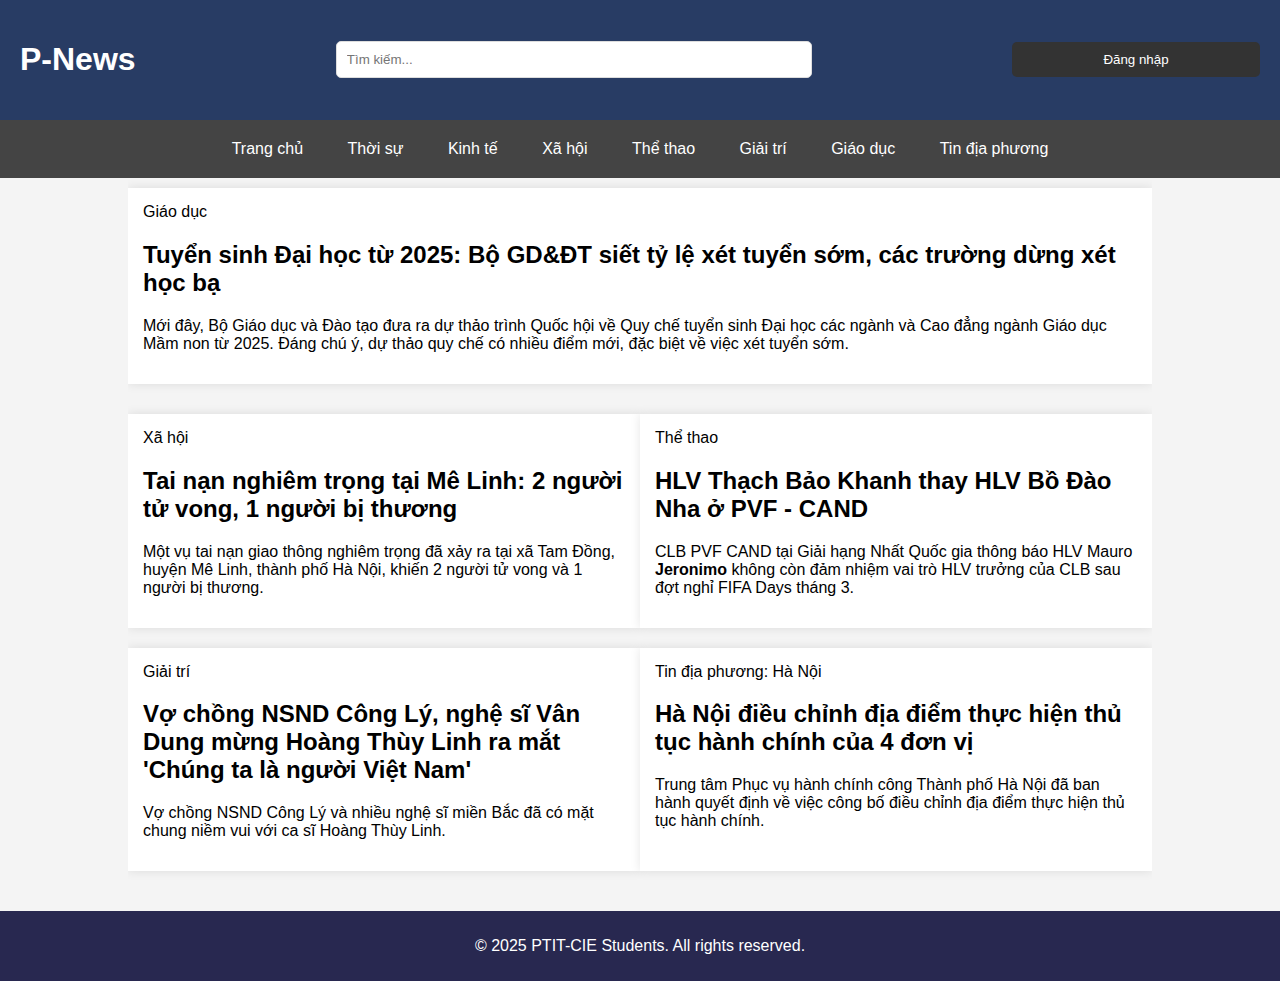
<file: index.html>
<!DOCTYPE html>
<html lang="vi">
<head>
    <meta charset="UTF-8">
    <meta name="viewport" content="width=device-width, initial-scale=1.0">
    <title>P-News</title>
    <link rel="stylesheet" href="style.css">
</head>
<body>
    <header>
        <h1>P-News</h1>
        <div class="search-box">
            <input type="text" placeholder="Tìm kiếm...">
        </div>
        <button class="hp-login">Đăng nhập</button>
    </header>
    <nav>
        <a href="#">Trang chủ</a>
        <a href="#">Thời sự</a>
        <a href="#">Kinh tế</a>
        <a href="#">Xã hội</a>
        <a href="#">Thể thao</a>
        <a href="#">Giải trí</a>
        <a href="#">Giáo dục</a>
        <a href="#">Tin địa phương</a>
    </nav>
    <div class="container">
        <section class="news">
            <div class="news-item">
                <text>Giáo dục</text>
                <h2>Tuyển sinh Đại học từ 2025: Bộ GD&ĐT siết tỷ lệ xét tuyển sớm, các trường dừng xét học bạ</h2>
                <p>Mới đây, Bộ Giáo dục và Đào tạo đưa ra dự thảo trình Quốc hội về Quy chế tuyển sinh Đại học các ngành và Cao đẳng ngành Giáo dục Mầm non từ 2025. Đáng chú ý, dự thảo quy chế có nhiều điểm mới, đặc biệt về việc xét tuyển sớm.</p>
            </div>
        </section>
        <section class="news">
            <div class="news-item">
                <text>Xã hội</text>
                <h2>Tai nạn nghiêm trọng tại Mê Linh: 2 người tử vong, 1 người bị thương</h2>
                <p>Một vụ tai nạn giao thông nghiêm trọng đã xảy ra tại xã Tam Đồng, huyện Mê Linh, thành phố Hà Nội, khiến 2 người tử vong và 1 người bị thương.</p>
            </div>
            <div class="news-item">
                <text>Thể thao</text>
                <h2>HLV Thạch Bảo Khanh thay HLV Bồ Đào Nha ở PVF - CAND</h2>
                <p>CLB PVF CAND tại Giải hạng Nhất Quốc gia thông báo HLV Mauro <strong>Jeronimo</strong> không còn đảm nhiệm vai trò HLV trưởng của CLB sau đợt nghỉ FIFA Days tháng 3.</p>
            </div>
            <div class="news-item">
                <text>Giải trí</text>
                <h2>Vợ chồng NSND Công Lý, nghệ sĩ Vân Dung mừng Hoàng Thùy Linh ra mắt 'Chúng ta là người Việt Nam'</h2>
                <p>Vợ chồng NSND Công Lý và nhiều nghệ sĩ miền Bắc đã có mặt chung niềm vui với ca sĩ Hoàng Thùy Linh.</p>
            </div>
            <div class="news-item">
                <text>Tin địa phương: Hà Nội</text>
                <h2>Hà Nội điều chỉnh địa điểm thực hiện thủ tục hành chính của 4 đơn vị</h2>
                <p>Trung tâm Phục vụ hành chính công Thành phố Hà Nội đã ban hành quyết định về việc công bố điều chỉnh địa điểm thực hiện thủ tục hành chính.</p>
            </div>
        </section>
    </div>
    <footer>
        <p>&copy; 2025 PTIT-CIE Students. All rights reserved.</p>
    </footer>
</body>
</html>
</file>
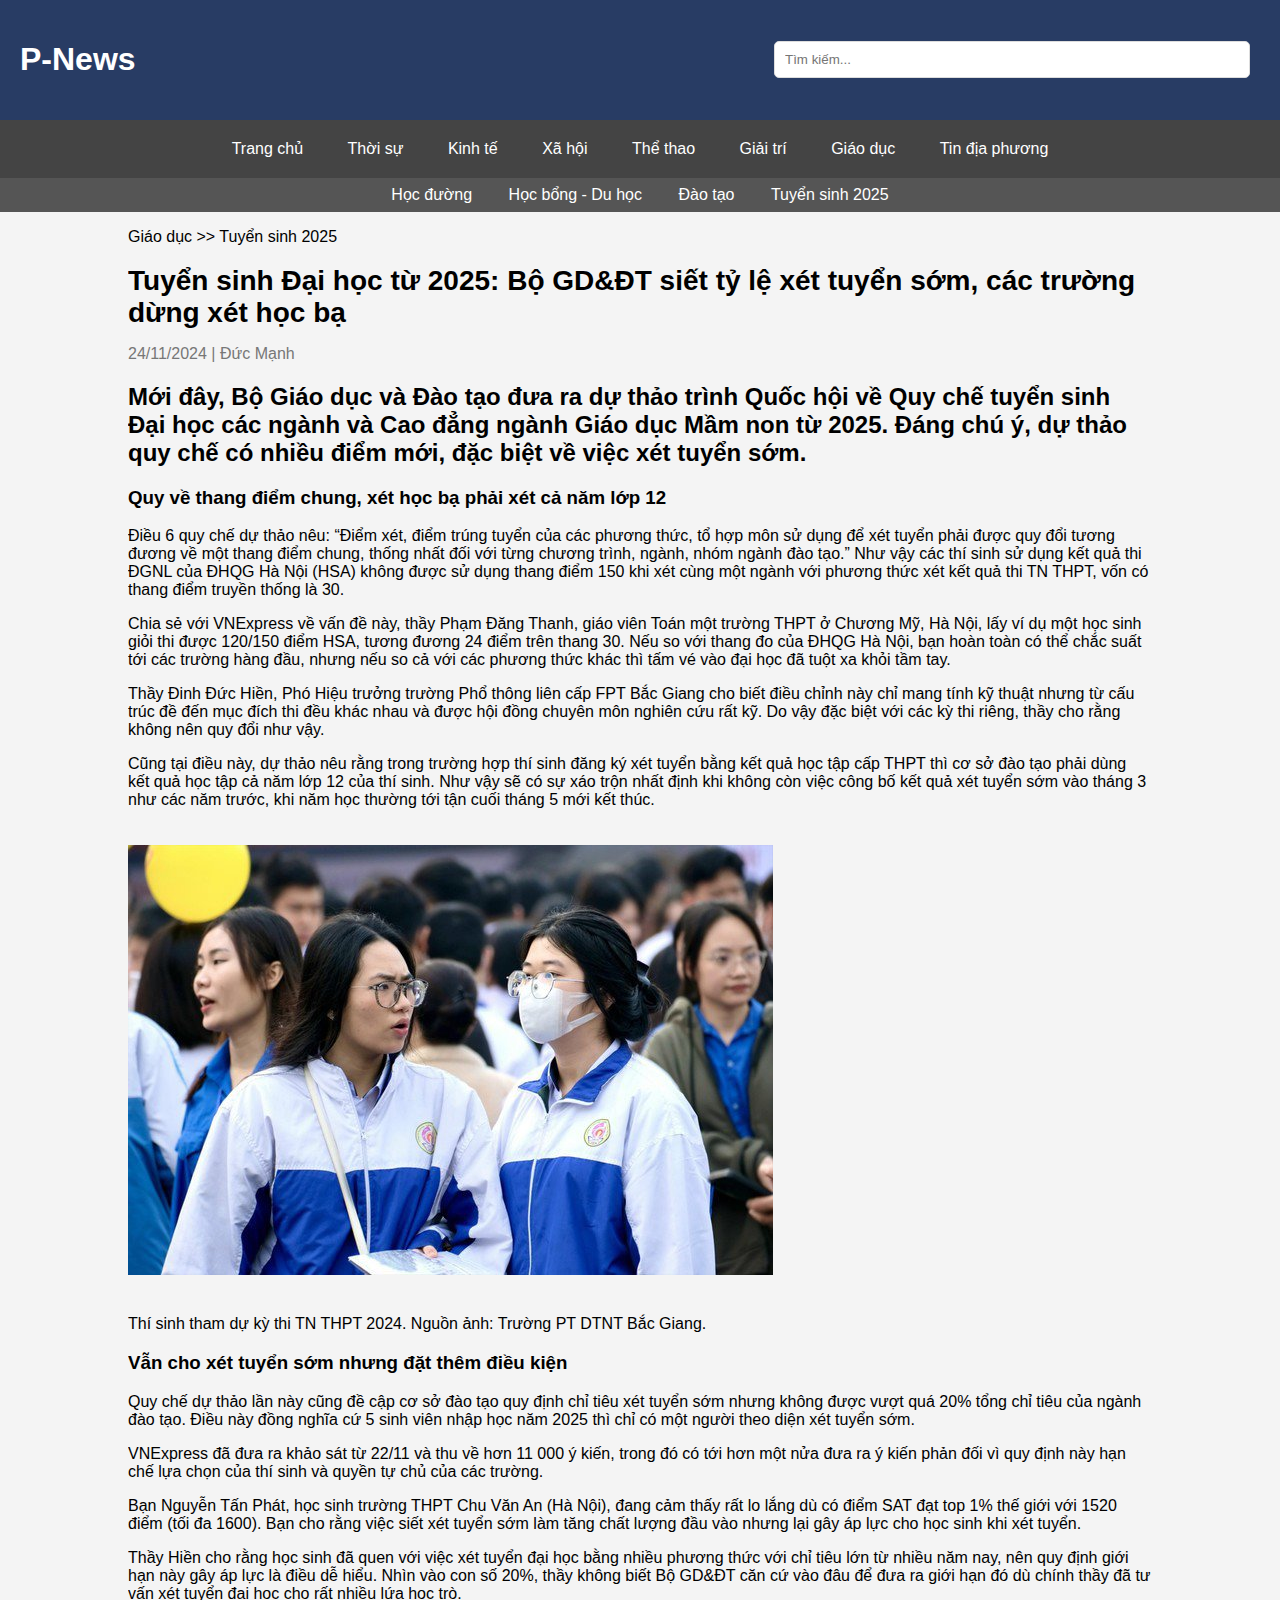
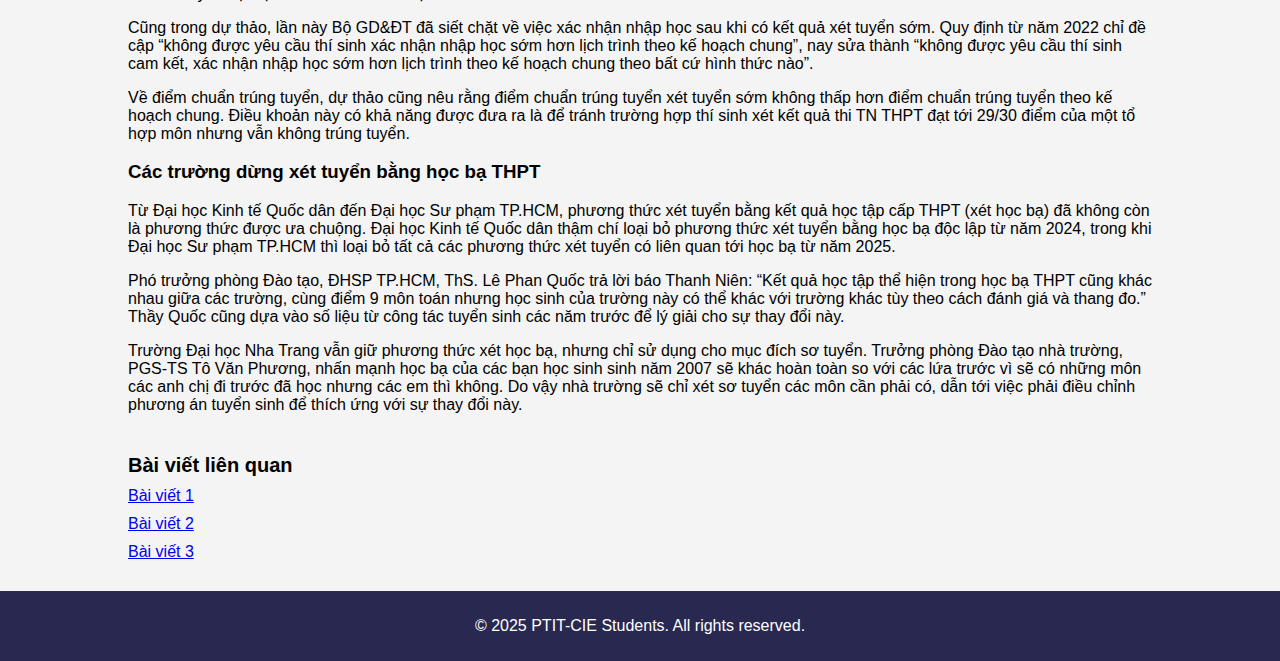
<file: article-2428725173.html>
<!DOCTYPE html>
<html lang="vi">
<head>
    <meta charset="UTF-8">
    <meta name="viewport" content="width=device-width, initial-scale=1.0">
    <title>Nội dung bài viết</title>
    <link rel="stylesheet" href="style.css">
</head>
<body>
    <header>
        <h1>P-News</h1>
        <div class="search-box">
            <input type="text" placeholder="Tìm kiếm...">
        </div>
    </header>
    <nav>
        <a href="#">Trang chủ</a>
        <a href="#">Thời sự</a>
        <a href="#">Kinh tế</a>
        <a href="#">Xã hội</a>
        <a href="#">Thể thao</a>
        <a href="#">Giải trí</a>
        <a href="#">Giáo dục</a>
        <a href="#">Tin địa phương</a>
    </nav>
    <div class="sub-nav">
        <a href="#">Học đường</a>
        <a href="#">Học bổng - Du học</a>
        <a href="#">Đào tạo</a>
        <a href="#">Tuyển sinh 2025</a>
    </div>
    <div class="container">
        <p>Giáo dục >> Tuyển sinh 2025</p>
        <h1 class="article-title">Tuyển sinh Đại học từ 2025: Bộ GD&ĐT siết tỷ lệ xét tuyển sớm, các trường dừng xét học bạ</h1>
        <p class="article-meta">24/11/2024 | Đức Mạnh</p>
        <h2>Mới đây, Bộ Giáo dục và Đào tạo đưa ra dự thảo trình Quốc hội về Quy chế tuyển sinh Đại học các ngành và Cao đẳng ngành Giáo dục Mầm non từ 2025. Đáng chú ý, dự thảo quy chế có nhiều điểm mới, đặc biệt về việc xét tuyển sớm.</h2>
        <div class="article-content">
            <h3>Quy về thang điểm chung, xét học bạ phải xét cả năm lớp 12</h3>
            <p>Điều 6 quy chế dự thảo nêu: “Điểm xét, điểm trúng tuyển của các phương thức, tổ hợp môn sử dụng để xét tuyển phải được quy đổi tương đương về một thang điểm chung, thống nhất đối với từng chương trình, ngành, nhóm ngành đào tạo.” Như vậy các thí sinh sử dụng kết quả thi ĐGNL của ĐHQG Hà Nội (HSA) không được sử dụng thang điểm 150 khi xét cùng một ngành với phương thức xét kết quả thi TN THPT, vốn có thang điểm truyền thống là 30.</p>
            <p>Chia sẻ với VNExpress về vấn đề này, thầy Phạm Đăng Thanh, giáo viên Toán một trường THPT ở Chương Mỹ, Hà Nội, lấy ví dụ một học sinh giỏi thi được 120/150 điểm HSA, tương đương 24 điểm trên thang 30. Nếu so với thang đo của ĐHQG Hà Nội, bạn hoàn toàn có thể chắc suất tới các trường hàng đầu, nhưng nếu so cả với các phương thức khác thì tấm vé vào đại học đã tuột xa khỏi tầm tay.</p>
            <p>Thầy Đinh Đức Hiền, Phó Hiệu trưởng trường Phổ thông liên cấp FPT Bắc Giang cho biết điều chỉnh này chỉ mang tính kỹ thuật nhưng từ cấu trúc đề đến mục đích thi đều khác nhau và được hội đồng chuyên môn nghiên cứu rất kỹ. Do vậy đặc biệt với các kỳ thi riêng, thầy cho rằng không nên quy đổi như vậy.</p>
            <p>Cũng tại điều này, dự thảo nêu rằng trong trường hợp thí sinh đăng ký xét tuyển bằng kết quả học tập cấp THPT thì cơ sở đào tạo phải dùng kết quả học tập cả năm lớp 12 của thí sinh. Như vậy sẽ có sự xáo trộn nhất định khi không còn việc công bố kết quả xét tuyển sớm vào tháng 3 như các năm trước, khi năm học thường tới tận cuối tháng 5 mới kết thúc.</p>
            <img src="2428725173-img001.jpg" alt="Hình minh họa">
            <p>Thí sinh tham dự kỳ thi TN THPT 2024. Nguồn ảnh: Trường PT DTNT Bắc Giang.</p>
            <h3>Vẫn cho xét tuyển sớm nhưng đặt thêm điều kiện</h3>
            <p>Quy chế dự thảo lần này cũng đề cập cơ sở đào tạo quy định chỉ tiêu xét tuyển sớm nhưng không được vượt quá 20% tổng chỉ tiêu của ngành đào tạo. Điều này đồng nghĩa cứ 5 sinh viên nhập học năm 2025 thì chỉ có một người theo diện xét tuyển sớm.</p>
            <p>VNExpress đã đưa ra khảo sát từ 22/11 và thu về hơn 11 000 ý kiến, trong đó có tới hơn một nửa đưa ra ý kiến phản đối vì quy định này hạn chế lựa chọn của thí sinh và quyền tự chủ của các trường.</p>
            <p>Bạn Nguyễn Tấn Phát, học sinh trường THPT Chu Văn An (Hà Nội), đang cảm thấy rất lo lắng dù có điểm SAT đạt top 1% thế giới với 1520 điểm (tối đa 1600). Bạn cho rằng việc siết xét tuyển sớm làm tăng chất lượng đầu vào nhưng lại gây áp lực cho học sinh khi xét tuyển.</p>
            <p>Thầy Hiền cho rằng học sinh đã quen với việc xét tuyển đại học bằng nhiều phương thức với chỉ tiêu lớn từ nhiều năm nay, nên quy định giới hạn này gây áp lực là điều dễ hiểu. Nhìn vào con số 20%, thầy không biết Bộ GD&ĐT căn cứ vào đâu để đưa ra giới hạn đó dù chính thầy đã tư vấn xét tuyển đại học cho rất nhiều lứa học trò.</p>
            <p>Cũng trong dự thảo, lần này Bộ GD&ĐT đã siết chặt về việc xác nhận nhập học sau khi có kết quả xét tuyển sớm. Quy định từ năm 2022 chỉ đề cập “không được yêu cầu thí sinh xác nhận nhập học sớm hơn lịch trình theo kế hoạch chung”, nay sửa thành “không được yêu cầu thí sinh cam kết, xác nhận nhập học sớm hơn lịch trình theo kế hoạch chung theo bất cứ hình thức nào”.</p>
            <p>Về điểm chuẩn trúng tuyển, dự thảo cũng nêu rằng điểm chuẩn trúng tuyển xét tuyển sớm không thấp hơn điểm chuẩn trúng tuyển theo kế hoạch chung. Điều khoản này có khả năng được đưa ra là để tránh trường hợp thí sinh xét kết quả thi TN THPT đạt tới 29/30 điểm của một tổ hợp môn nhưng vẫn không trúng tuyển.</p>
            <h3>Các trường dừng xét tuyển bằng học bạ THPT</h3>
            <p>Từ Đại học Kinh tế Quốc dân đến Đại học Sư phạm TP.HCM, phương thức xét tuyển bằng kết quả học tập cấp THPT (xét học bạ) đã không còn là phương thức được ưa chuộng. Đại học Kinh tế Quốc dân thậm chí loại bỏ phương thức xét tuyển bằng học bạ độc lập từ năm 2024, trong khi Đại học Sư phạm TP.HCM thì loại bỏ tất cả các phương thức xét tuyển có liên quan tới học bạ từ năm 2025.</p>
            <p>Phó trưởng phòng Đào tạo, ĐHSP TP.HCM, ThS. Lê Phan Quốc trả lời báo Thanh Niên: “Kết quả học tập thể hiện trong học bạ THPT cũng khác nhau giữa các trường, cùng điểm 9 môn toán nhưng học sinh của trường này có thể khác với trường khác tùy theo cách đánh giá và thang đo.” Thầy Quốc cũng dựa vào số liệu từ công tác tuyển sinh các năm trước để lý giải cho sự thay đổi này.</p>
            <p>Trường Đại học Nha Trang vẫn giữ phương thức xét học bạ, nhưng chỉ sử dụng cho mục đích sơ tuyển. Trưởng phòng Đào tạo nhà trường, PGS-TS Tô Văn Phương, nhấn mạnh học bạ của các bạn học sinh sinh năm 2007 sẽ khác hoàn toàn so với các lứa trước vì sẽ có những môn các anh chị đi trước đã học nhưng các em thì không. Do vậy nhà trường sẽ chỉ xét sơ tuyển các môn cần phải có, dẫn tới việc phải điều chỉnh phương án tuyển sinh để thích ứng với sự thay đổi này.</p>
        </div>
        <div class="related-articles">
            <h3>Bài viết liên quan</h3>
            <div class="related-item"><a href="#">Bài viết 1</a></div>
            <div class="related-item"><a href="#">Bài viết 2</a></div>
            <div class="related-item"><a href="#">Bài viết 3</a></div>
        </div>
    </div>
    <footer>
        <p>&copy; 2025 PTIT-CIE Students. All rights reserved.</p>
    </footer>
</body>
</html>
</file>
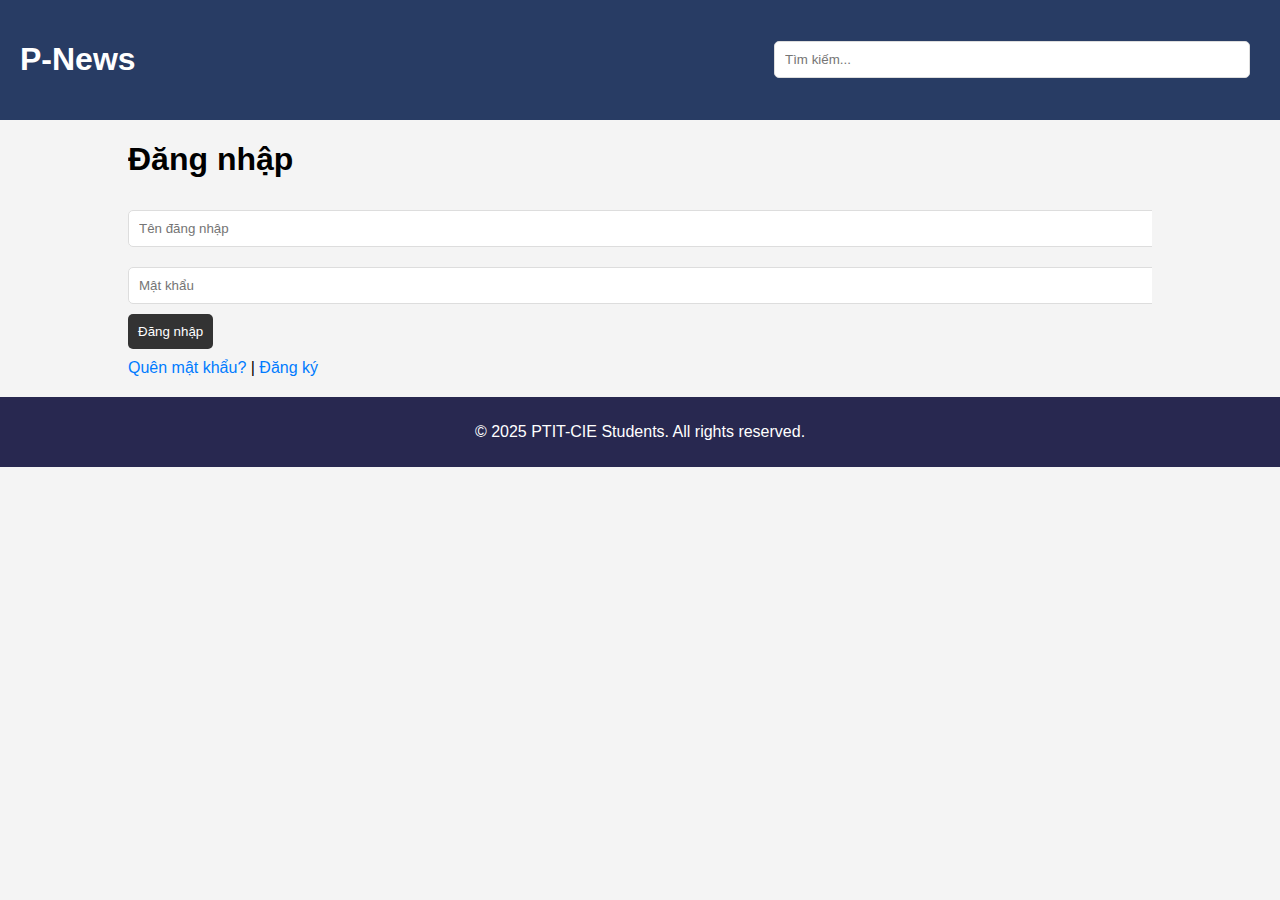
<file: login.html>
<!DOCTYPE html>
<html lang="vi">
<head>
    <meta charset="UTF-8">
    <meta name="viewport" content="width=device-width, initial-scale=1.0">
    <title>P-News</title>
    <link rel="stylesheet" href="style.css">
</head>
<body>
    <header>
        <h1>P-News</h1>
        <div class="search-box">
            <input type="text" placeholder="Tìm kiếm...">
        </div>
    </header>
    <div class="container">
        <h1>Đăng nhập</h1>
        <form>
            <input type="text" placeholder="Tên đăng nhập" required>
            <input type="password" placeholder="Mật khẩu" required>
            <button type="submit">Đăng nhập</button>
        </form>
        <div class="login-options">
            <a href="#">Quên mật khẩu?</a> | <a href="#">Đăng ký</a>
        </div>
    </div>
    <footer>
        <p>&copy; 2025 PTIT-CIE Students. All rights reserved.</p>
    </footer>
</body>
</html>
</file>
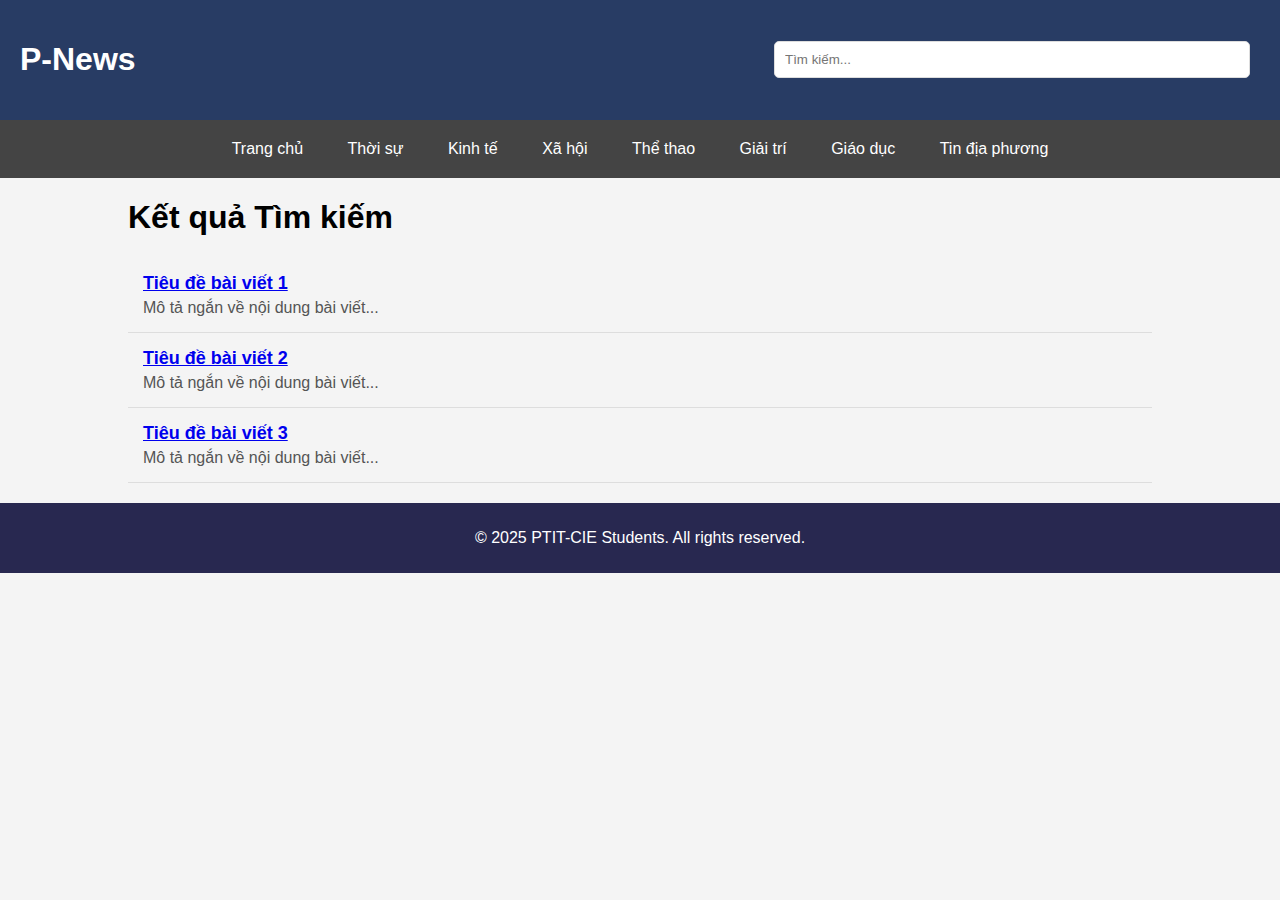
<file: search.html>
<!DOCTYPE html>
<html lang="vi">
<head>
    <meta charset="UTF-8">
    <meta name="viewport" content="width=device-width, initial-scale=1.0">
    <title>P-News</title>
    <link rel="stylesheet" href="style.css">
</head>
<body>
    <header>
        <h1>P-News</h1>
        <div class="search-box">
            <input type="text" placeholder="Tìm kiếm...">
        </div>
    </header>
    <nav>
        <a href="#">Trang chủ</a>
        <a href="#">Thời sự</a>
        <a href="#">Kinh tế</a>
        <a href="#">Xã hội</a>
        <a href="#">Thể thao</a>
        <a href="#">Giải trí</a>
        <a href="#">Giáo dục</a>
        <a href="#">Tin địa phương</a>
    </nav>
    <div class="container">
        <h1>Kết quả Tìm kiếm</h1>
        <div class="search-results">
            <div class="search-item">
                <div>
                    <h2><a href="#">Tiêu đề bài viết 1</a></h2>
                    <p>Mô tả ngắn về nội dung bài viết...</p>
                </div>
            </div>
            <div class="search-item">
                <div>
                    <h2><a href="#">Tiêu đề bài viết 2</a></h2>
                    <p>Mô tả ngắn về nội dung bài viết...</p>
                </div>
            </div>
            <div class="search-item">
                <div>
                    <h2><a href="#">Tiêu đề bài viết 3</a></h2>
                    <p>Mô tả ngắn về nội dung bài viết...</p>
                </div>
            </div>
        </div>
    </div>
    <footer>
        <p>&copy; 2025 PTIT-CIE Students. All rights reserved.</p>
    </footer>
</body>
</html>
</file>
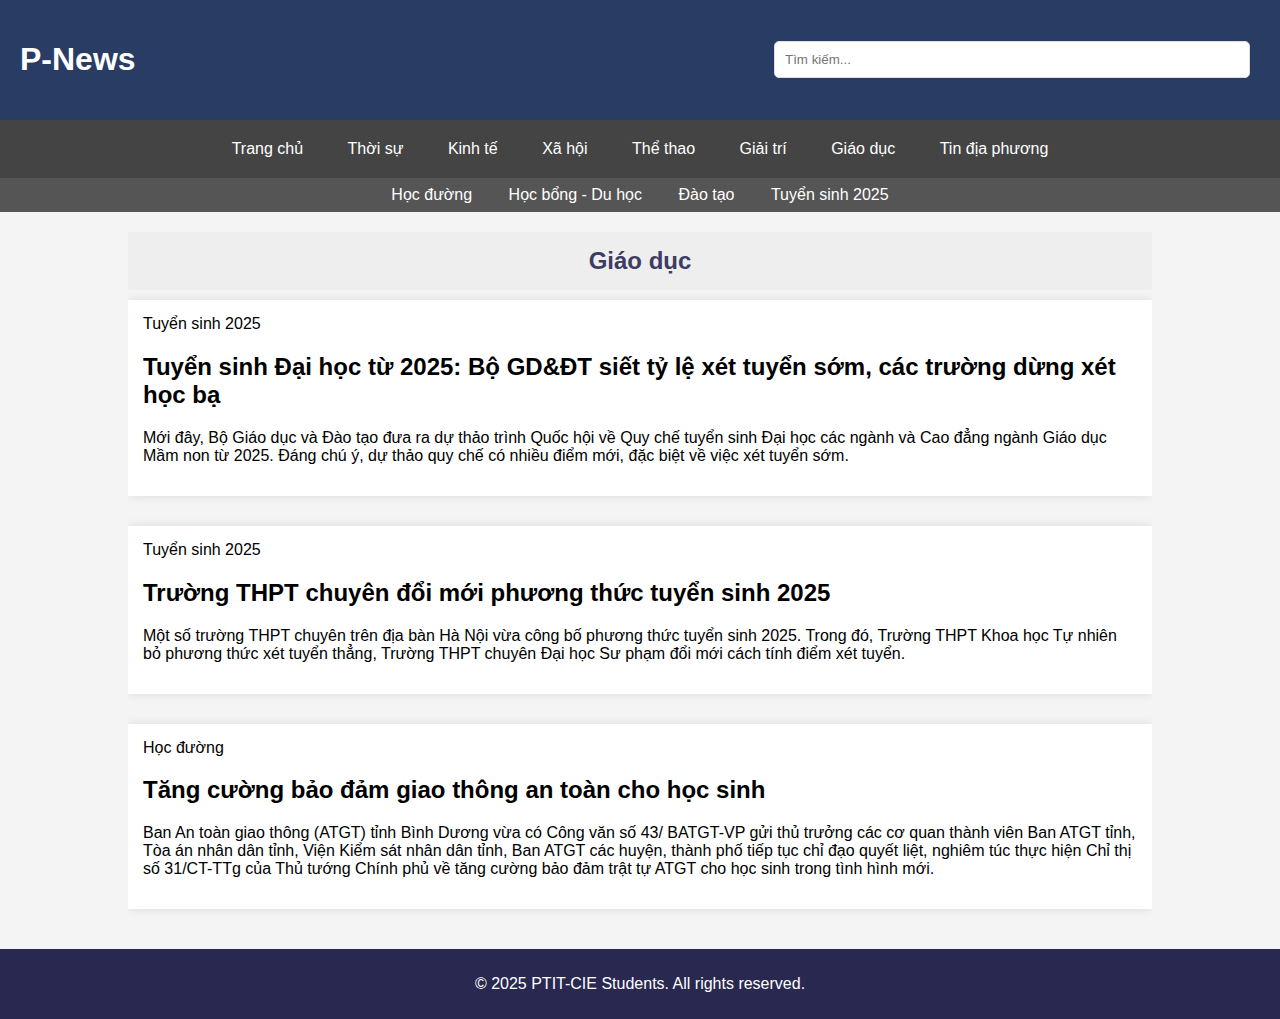
<file: subcat.html>
<!DOCTYPE html>
<html lang="vi">
<head>
    <meta charset="UTF-8">
    <meta name="viewport" content="width=device-width, initial-scale=1.0">
    <title>P-News</title>
    <link rel="stylesheet" href="style.css">
</head>
<body>
    <header>
        <h1>P-News</h1>
        <div class="search-box">
            <input type="text" placeholder="Tìm kiếm...">
        </div>
    </header>
    <nav>
        <a href="#">Trang chủ</a>
        <a href="#">Thời sự</a>
        <a href="#">Kinh tế</a>
        <a href="#">Xã hội</a>
        <a href="#">Thể thao</a>
        <a href="#">Giải trí</a>
        <a href="#">Giáo dục</a>
        <a href="#">Tin địa phương</a>
    </nav>
    <div class="sub-nav">
        <a href="#">Học đường</a>
        <a href="#">Học bổng - Du học</a>
        <a href="#">Đào tạo</a>
        <a href="#">Tuyển sinh 2025</a>
    </div>
    <div class="container">
        <div class="section-header">Giáo dục</div>
        <section class="news">
            <div class="news-item">
                <text>Tuyển sinh 2025</text>
                <h2>Tuyển sinh Đại học từ 2025: Bộ GD&ĐT siết tỷ lệ xét tuyển sớm, các trường dừng xét học bạ</h2>
                <p>Mới đây, Bộ Giáo dục và Đào tạo đưa ra dự thảo trình Quốc hội về Quy chế tuyển sinh Đại học các ngành và Cao đẳng ngành Giáo dục Mầm non từ 2025. Đáng chú ý, dự thảo quy chế có nhiều điểm mới, đặc biệt về việc xét tuyển sớm.</p>
            </div>
        </section>
        <section class="news">
            <div class="news-item">
                <text>Tuyển sinh 2025</text>
                <h2>Trường THPT chuyên đổi mới phương thức tuyển sinh 2025</h2>
                <p>Một số trường THPT chuyên trên địa bàn Hà Nội vừa công bố phương thức tuyển sinh 2025. Trong đó, Trường THPT Khoa học Tự nhiên bỏ phương thức xét tuyển thẳng, Trường THPT chuyên Đại học Sư phạm đổi mới cách tính điểm xét tuyển.</p>
            </div>
        </section>
        <section class="news">
            <div class="news-item">
                <text>Học đường</text>
                <h2>Tăng cường bảo đảm giao thông an toàn cho học sinh</h2>
                <p>Ban An toàn giao thông (ATGT) tỉnh Bình Dương vừa có Công văn số 43/ BATGT-VP gửi thủ trưởng các cơ quan thành viên Ban ATGT tỉnh, Tòa án nhân dân tỉnh, Viện Kiểm sát nhân dân tỉnh, Ban ATGT các huyện, thành phố tiếp tục chỉ đạo quyết liệt, nghiêm túc thực hiện Chỉ thị số 31/CT-TTg của Thủ tướng Chính phủ về tăng cường bảo đảm trật tự ATGT cho học sinh trong tình hình mới.</p>
            </div>
        </section>
    </div>
    <footer>
        <p>&copy; 2025 PTIT-CIE Students. All rights reserved.</p>
    </footer>
</body>
</html>
</file>
<file: style.css>
body {
    font-family: Roboto, sans-serif;
    margin: 0;
    padding: 0;
    background-color: #f4f4f4;
}
.container {
    width: 80%;
    margin: auto;
    overflow: hidden;
}
header {
    background: #283c64;
    color: #fff;
    padding: 20px;
    display: flex;
    justify-content: space-between;
    align-items: center;
}
.search-box {
    display: flex;
    justify-content: center;
    align-items: center;
    width: 40%;
    padding: 10px;
    box-sizing: border-box;
}
.search-box input {
    width: 300px;
    padding: 8px;
    border: 1px solid #ddd;
    border-radius: 5px;
    box-sizing: border-box;
}

nav {
    background: #444;
    color: #fff;
    padding: 20px;
    text-align: center;
}
nav a {
    color: #fff;
    text-decoration: none;
    padding: 10px;
    margin: 0 10px;
}
input[type="text"], input[type="password"] {
    width: 100%;
    padding: 10px;
    margin: 10px 0;
    border: 1px solid #ddd;
    border-radius: 5px;
}
button {
    padding: 10px;
    background: #333;
    color: #fff;
    border: none;
    border-radius: 5px;
    cursor: pointer;
}
.login-button{
    width: 100%;
}
.hp-login{
    width: 20%;
}
button:hover {
    background: #555;
}
.login-options {
    margin-top: 10px;
}
.login-options a {
    text-decoration: none;
    color: #007BFF;
}
.search-results {
    margin-top: 20px;
}
.search-item {
    display: flex;
    align-items: center;
    padding: 15px;
    border-bottom: 1px solid #ddd;
}
.search-item img {
    width: 120px;
    height: 80px;
    object-fit: cover;
    margin-right: 15px;
}
.search-item h2 {
    font-size: 18px;
    margin: 0 0 5px;
}
.search-item p {
    margin: 0;
    color: #555;
}
.sub-nav {
    background: #555;
    color: #fff;
    padding: 8px;
    text-align: center;
}
.sub-nav a {
    color: #fff;
    text-decoration: none;
    padding: 8px;
    margin: 0 8px;
}
.section-header {
    background: #eee;
    color: #3c3c64;
    padding: 15px;
    margin-top: 20px;
    text-align: center;
    font-size: 24px;
    font-weight: bold;
}
.article-title {
    font-size: 28px;
    font-weight: bold;
    margin-bottom: 10px;
}
.article-meta {
    color: #777;
    margin-bottom: 20px;
}
.article-content img {
    max-width: 100%;
    height: auto;
    margin: 20px 0;
}
.related-articles {
    margin-top: 40px;
}
.related-articles h3 {
    font-size: 20px;
    margin-bottom: 10px;
}
.related-item {
    margin-bottom: 10px;
}
.news {
    display: flex;
    flex-wrap: wrap;
    justify-content: space-between;
    margin-top: 10px;
}
.news-item {
    background: #fff;
    padding: 15px;
    margin-bottom: 20px;
    box-shadow: 0 0 10px rgba(0,0,0,0.1);
    flex: 1 1 calc(33% - 20px);
}
.news-item img {
    max-width: 100%;
    height: auto;
}
footer {
    background: #282850;
    color: #fff;
    text-align: center;
    padding: 10px;
    margin-top: 20px;
}
</file>
